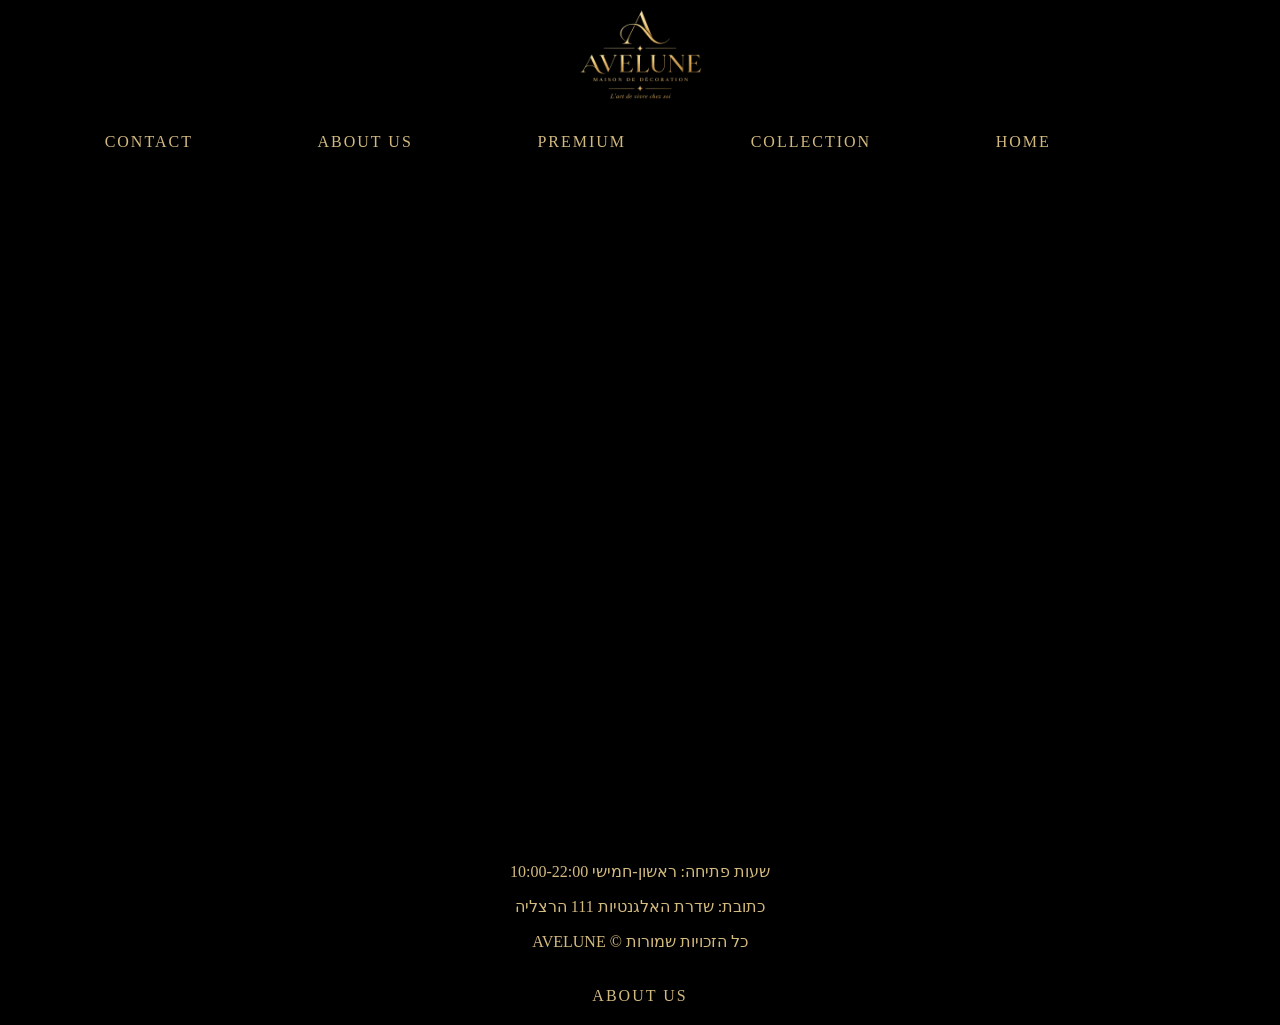
<file: index.html>
<!DOCTYPE html>
<html lang="he" dir="rtl">

<head>
    <meta charset="UTF-8">
    <meta name="viewport" content="width=device-width, initial-scale=1.0">
    <title>פרטים שעושים הבדל | AVELUNE</title>
    <link rel="icon" type="image/png" href="favicon.ico.png">
    <link rel="stylesheet" href="style.css">
    <link rel="stylesheet" href="css/home.css">
</head>

<body>
    <header>
        <a href="pages/home.html">
            <img src="image/logo.png" alt="לוגו" class="logo">
        </a>
        <nav>
            <a href="index.html"></a>
            <a href="pages/home.html">HOME</a>
            <a href="pages/collection.html">COLLECTION</a>
            <a href="pages/premium.html">PREMIUM</a>
            <a href="pages/aboutus.html">ABOUT US</a>
            <a href="pages/contact.html">CONTACT</a>
        </nav>
    </header>
    <main>
        <div class="pickcherhome">
            <img src="image/home-living.png" alt="סלון">
            <img src="image/kids-room.png" alt="חדר ילדים">
            <img src="image/bathroom.png" alt="אמבטיה">
        </div>
    </main>
    <footer>
        <p>שעות פתיחה: ראשון-חמישי 10:00-22:00</p>
        <p>כתובת: שדרת האלגנטיות 111 הרצליה</p>
        <p>כל הזכויות שמורות &copy; AVELUNE</p>
        <nav>
            <a href="pages/aboutus.html">ABOUT US</a>
        </nav>
    </footer>
</body>

</html>
</file>
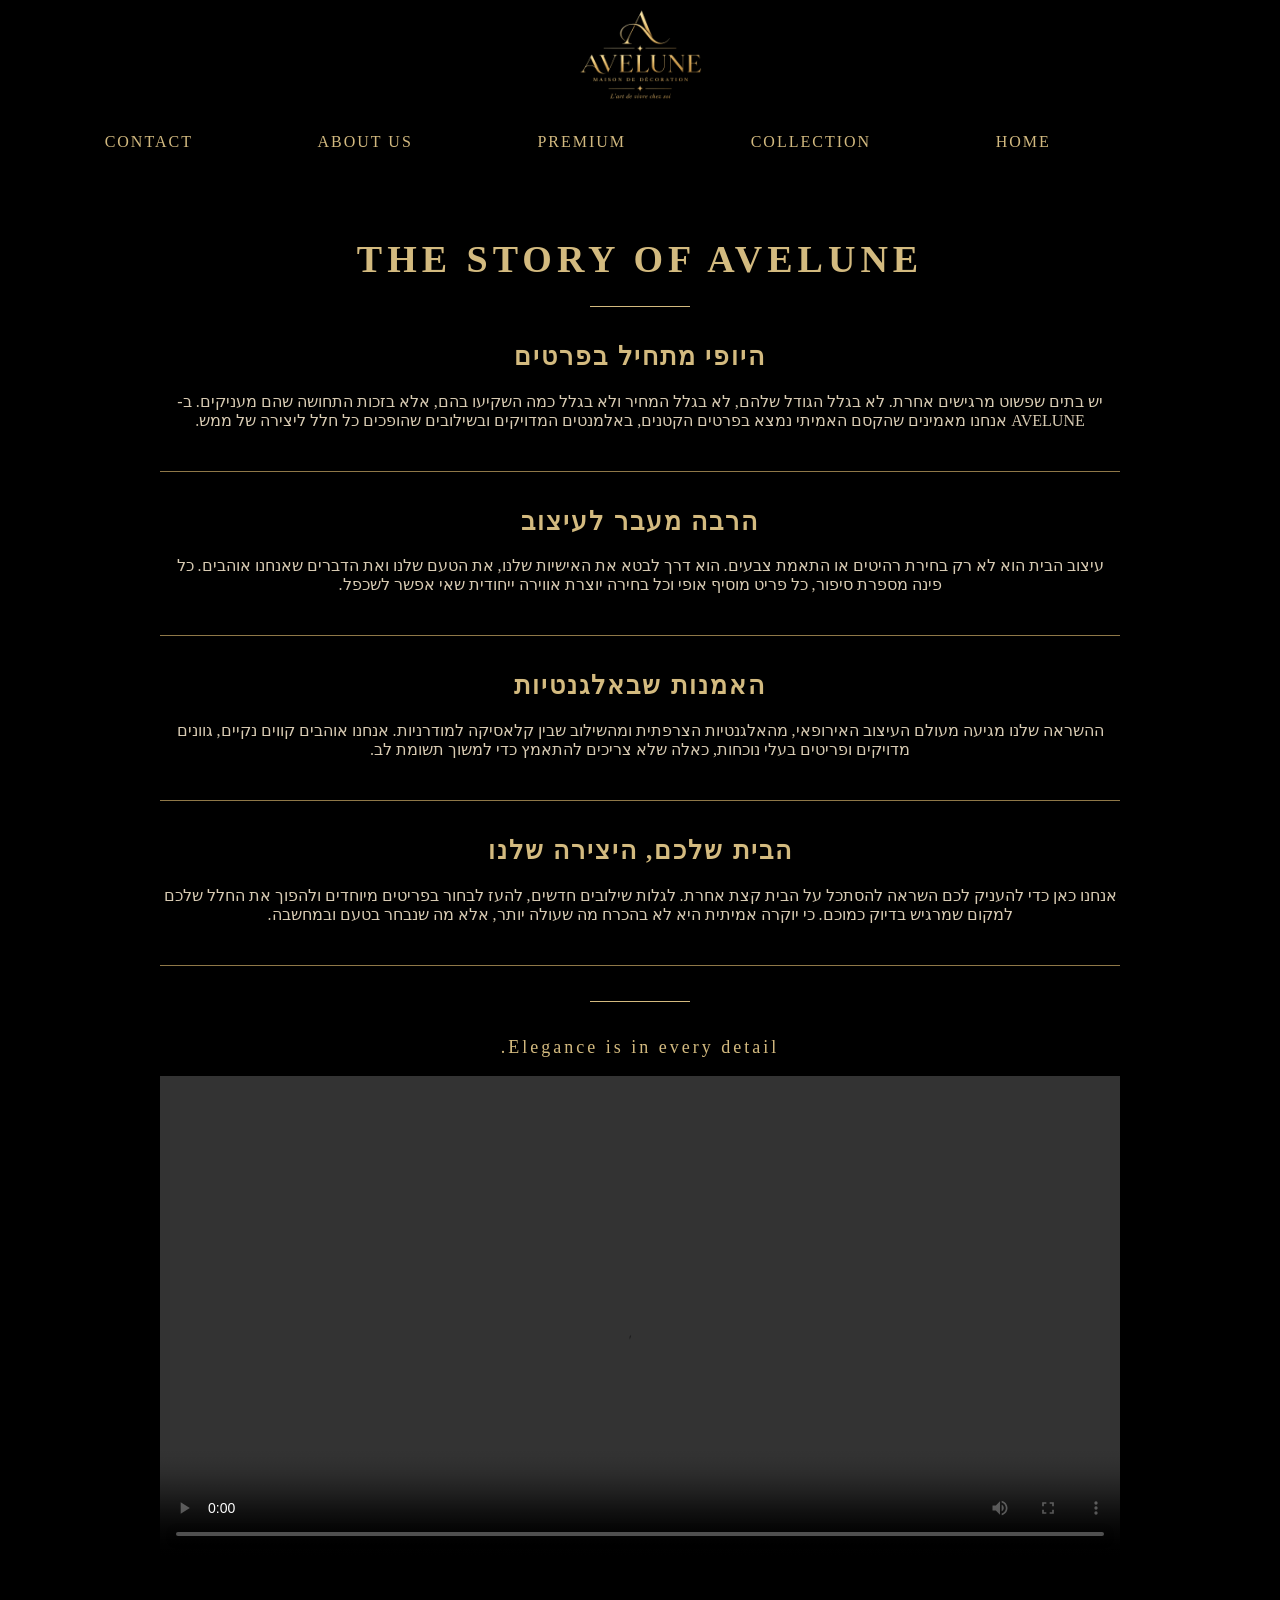
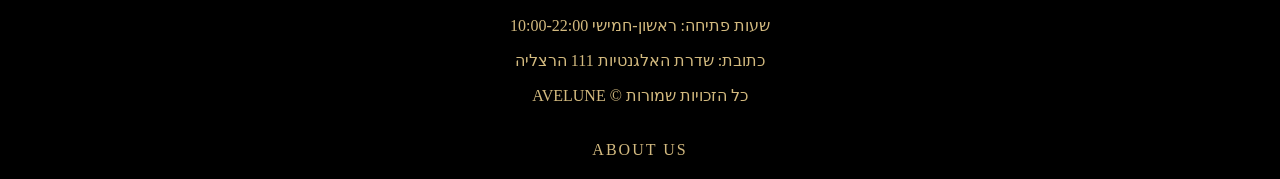
<file: pages/aboutus.html>
<!DOCTYPE html>
<html lang="he" dir="rtl">

<head>
    <meta charset="UTF-8">
    <meta name="viewport" content="width=device-width, initial-scale=1.0">
    <title>אודות | AVELUNE</title>
    <link rel="icon" type="image/png" href="../favicon.ico.png">
    <link rel="stylesheet" href="../style.css">
    <link rel="stylesheet" href="../css/aboutus.css">
</head>

<body>
    <header>
        <a href="home.html">
            <img src="../image/logo.png" alt="לוגו" class="logo">
        </a>
        <nav>
            <a href="../index.html"></a>
            <a href="home.html">HOME</a>
            <a href="collection.html">COLLECTION</a>
            <a href="premium.html">PREMIUM</a>
            <a href="aboutus.html">ABOUT US</a>
            <a href="contact.html">CONTACT</a>
        </nav>
    </header>

    <main class="about-main">

        <h1 class="about-title">THE STORY OF AVELUNE</h1>

        <div class="about-line"></div>

        <section class="about-section">
            <h2 class="p">היופי מתחיל בפרטים</h2>
            <p class="p-all">
                יש בתים שפשוט מרגישים אחרת. לא בגלל הגודל שלהם,
                לא בגלל המחיר ולא בגלל כמה השקיעו בהם, אלא בזכות
                התחושה שהם מעניקים. ב-AVELUNE אנחנו מאמינים
                שהקסם האמיתי נמצא בפרטים הקטנים, באלמנטים המדויקים
                ובשילובים שהופכים כל חלל ליצירה של ממש.
            </p>
        </section>

        <section class="about-section">
            <h2 class="p">הרבה מעבר לעיצוב</h2>
            <p class="p-all">
                עיצוב הבית הוא לא רק בחירת רהיטים או התאמת צבעים.
                הוא דרך לבטא את האישיות שלנו, את הטעם שלנו ואת
                הדברים שאנחנו אוהבים. כל פינה מספרת סיפור,
                כל פריט מוסיף אופי וכל בחירה יוצרת אווירה
                ייחודית שאי אפשר לשכפל.
            </p>
        </section>

        <section class="about-section">
            <h2 class="p">האמנות שבאלגנטיות</h2>
            <p class="p-all">
                ההשראה שלנו מגיעה מעולם העיצוב האירופאי,
                מהאלגנטיות הצרפתית ומהשילוב שבין קלאסיקה למודרניות.
                אנחנו אוהבים קווים נקיים, גוונים מדויקים ופריטים
                בעלי נוכחות, כאלה שלא צריכים להתאמץ כדי למשוך תשומת לב.
            </p>
        </section>

        <section class="about-section">
            <h2 class="p">הבית שלכם, היצירה שלנו</h2>
            <p class="p-all">
                אנחנו כאן כדי להעניק לכם השראה להסתכל על הבית
                קצת אחרת. לגלות שילובים חדשים, להעז לבחור בפריטים
                מיוחדים ולהפוך את החלל שלכם למקום שמרגיש בדיוק כמוכם.
                כי יוקרה אמיתית היא לא בהכרח מה שעולה יותר,
                אלא מה שנבחר בטעם ובמחשבה.
            </p>
        </section>

        <div class="about-line"></div>

        <p class="about-end">Elegance is in every detail.</p>

        <video controls width="100%">
            <source src="../assets/media/home-video.mp4.mp4" type="video/mp4">
        </video>
    </main>

    <footer>
        <p>שעות פתיחה: ראשון-חמישי 10:00-22:00</p>
        <p>כתובת: שדרת האלגנטיות 111 הרצליה</p>
        <p>כל הזכויות שמורות &copy; AVELUNE</p>
        <nav>
            <a href="aboutus.html">ABOUT US</a>
        </nav>
    </footer>
</body>

</html>
</file>
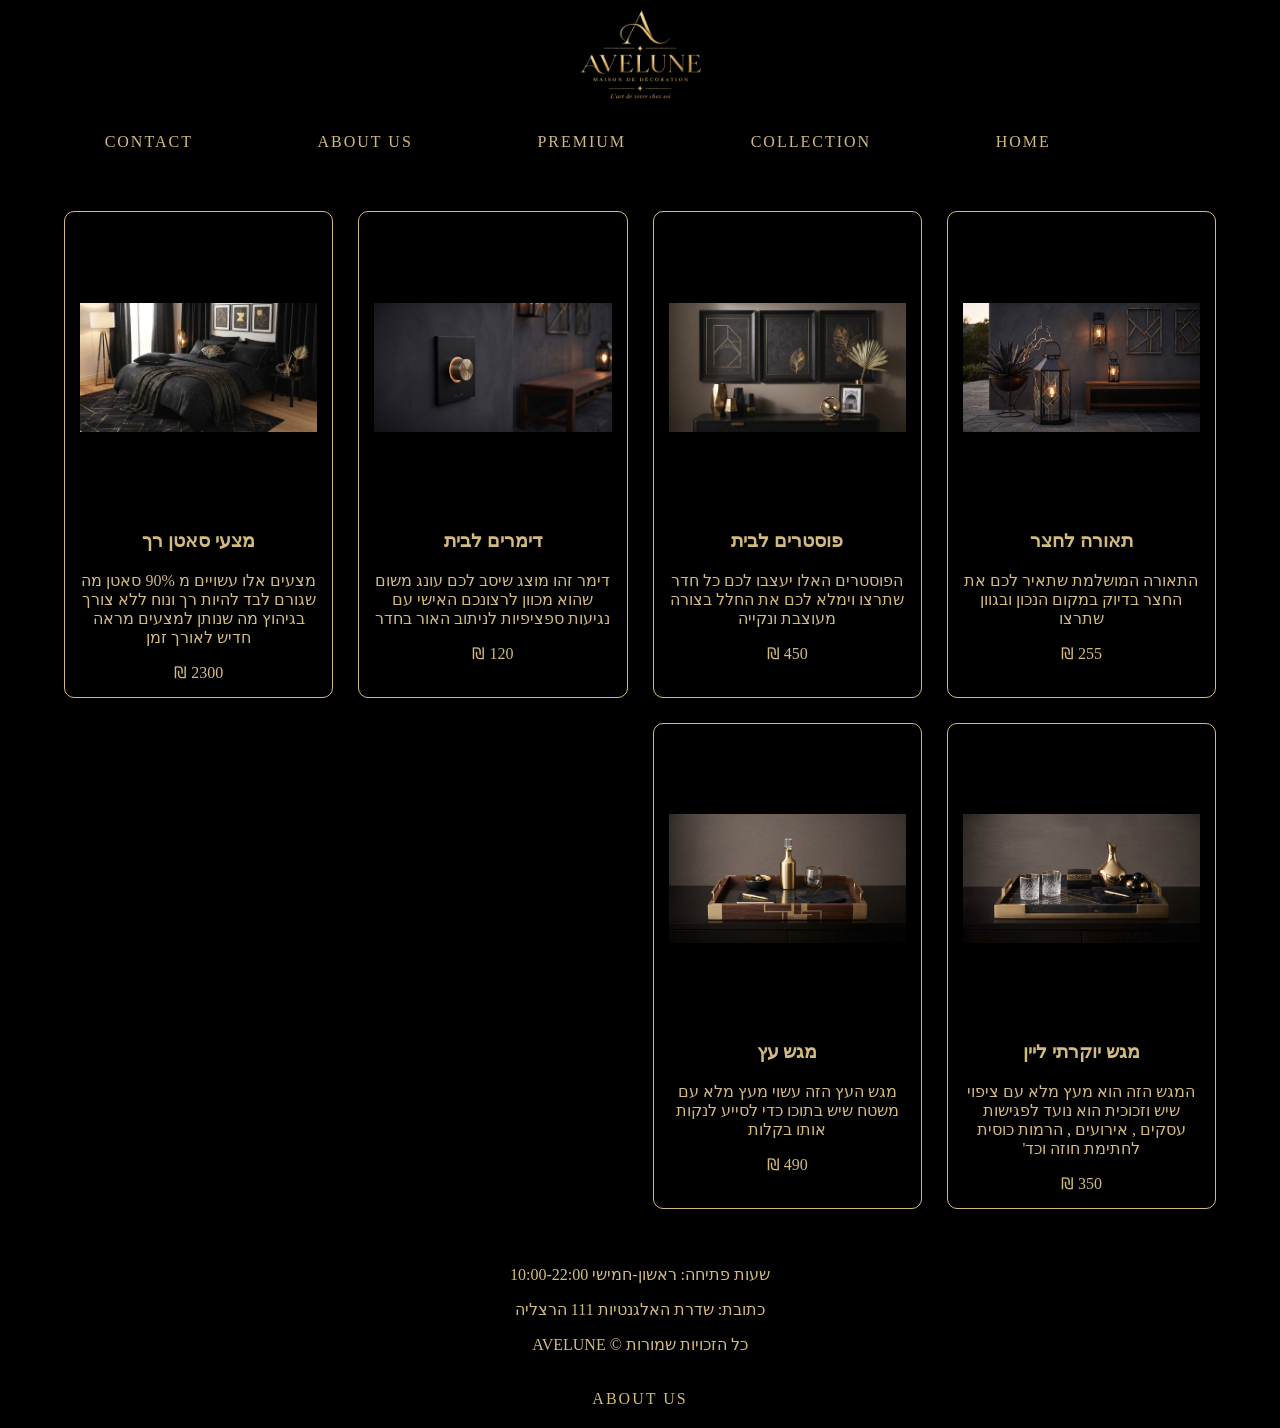
<file: pages/collection.html>
<!DOCTYPE html>
<html lang="he" dir="rtl">

<head>
    <meta charset="UTF-8">
    <meta name="viewport" content="width=device-width, initial-scale=1.0">
    <title>הקולקצייה שלנו | AVELUNE</title>
    <link rel="icon" type="image/png" href="../favicon.ico.png">
    <link rel="stylesheet" href="../style.css">
    <link rel="stylesheet" href="../css/collectionPremium.css">
</head>

<body>
    <header>
        <a href="home.html">
            <img src="../image/logo.png" alt="לוגו" class="logo">
        </a>
        <nav>
            <a href="../index.html"></a>
            <a href="home.html">HOME</a>
            <a href="collection.html">COLLECTION</a>
            <a href="premium.html">PREMIUM</a>
            <a href="aboutus.html">ABOUT US</a>
            <a href="contact.html">CONTACT</a>
        </nav>
    </header>
    <main>
        <div class="img">

            <div class="cards">
                <div class="cardImg">
                    <img src="../image/garden-lighting.jpeg" alt="תאורת חצר">
                </div>
                <div class="words">
                    <h3>תאורה לחצר</h3>
                    <p>התאורה המושלמת שתאיר לכם את החצר בדיוק במקום הנכון ובגוון שתרצו</p>
                    <div class="price">255 ₪</div>
                </div>
            </div>

            <div class="cards">
                <div class="cardImg">
                    <img src="../image/poster.webp" alt="פוסטר">
                </div>
                <div class="words">
                    <h3>פוסטרים לבית</h3>
                    <p>הפוסטרים האלו יעצבו לכם כל חדר שתרצו וימלא לכם את החלל בצורה מעוצבת ונקייה</p>
                    <div class="price">450 ₪</div>
                </div>
            </div>

            <div class="cards">
                <div class="cardImg">
                    <img src="../image/dimmers.jpeg" alt="דימרים">
                </div>
                <div class="words">
                    <h3>דימרים לבית</h3>
                    <p>דימר זהו מוצג שיסב לכם עונג משום שהוא מכוון לרצונכם האישי עם נגיעות ספציפיות לניתוב האור בחדר</p>
                    <div class="price">120 ₪</div>
                </div>
            </div>

            <div class="cards">
                <div class="cardImg">
                    <img src="../image/bedding.webp" alt="מצעים">
                </div>
                <div class="words">
                    <h3>מצעי סאטן רך</h3>
                    <p>מצעים אלו עשויים מ 90% סאטן מה שגורם לבד להיות רך ונוח ללא צורך בגיהוץ מה שנותן למצעים מראה חדיש לאורך זמן</p>
                    <div class="price">2300 ₪</div>
                </div>
            </div>

            <div class="cards">
                <div class="cardImg">
                    <img src="../image/gold-tray.jpeg" alt="מגש ייצוגי">
                </div>
                <div class="words">
                    <h3>מגש יוקרתי ליין</h3>
                    <p>המגש הזה הוא מעץ מלא עם ציפוי שיש וזכוכית הוא נועד לפגישות עסקים , אירועים , הרמות כוסית לחתימת חוזה וכד'</p>
                    <div class="price">350 ₪</div>
                </div>
            </div>

            <div class="cards">
                <div class="cardImg">
                    <img src="../image/wine-tray.jpeg" alt="מגש יין">
                </div>
                <div class="words">
                    <h3>מגש עץ</h3>
                    <p>מגש העץ הזה עשוי מעץ מלא עם משטח שיש בתוכו כדי לסייע לנקות אותו בקלות</p>
                    <div class="price">490 ₪</div>
                </div>
            </div>

        </div>
    </main>
    <footer>
        <p>שעות פתיחה: ראשון-חמישי 10:00-22:00</p>
        <p>כתובת: שדרת האלגנטיות 111 הרצליה</p>
        <p>כל הזכויות שמורות &copy; AVELUNE</p>
        <nav>
            <a href="aboutus.html">ABOUT US</a>
        </nav>
    </footer>
</body>

</html>
</file>
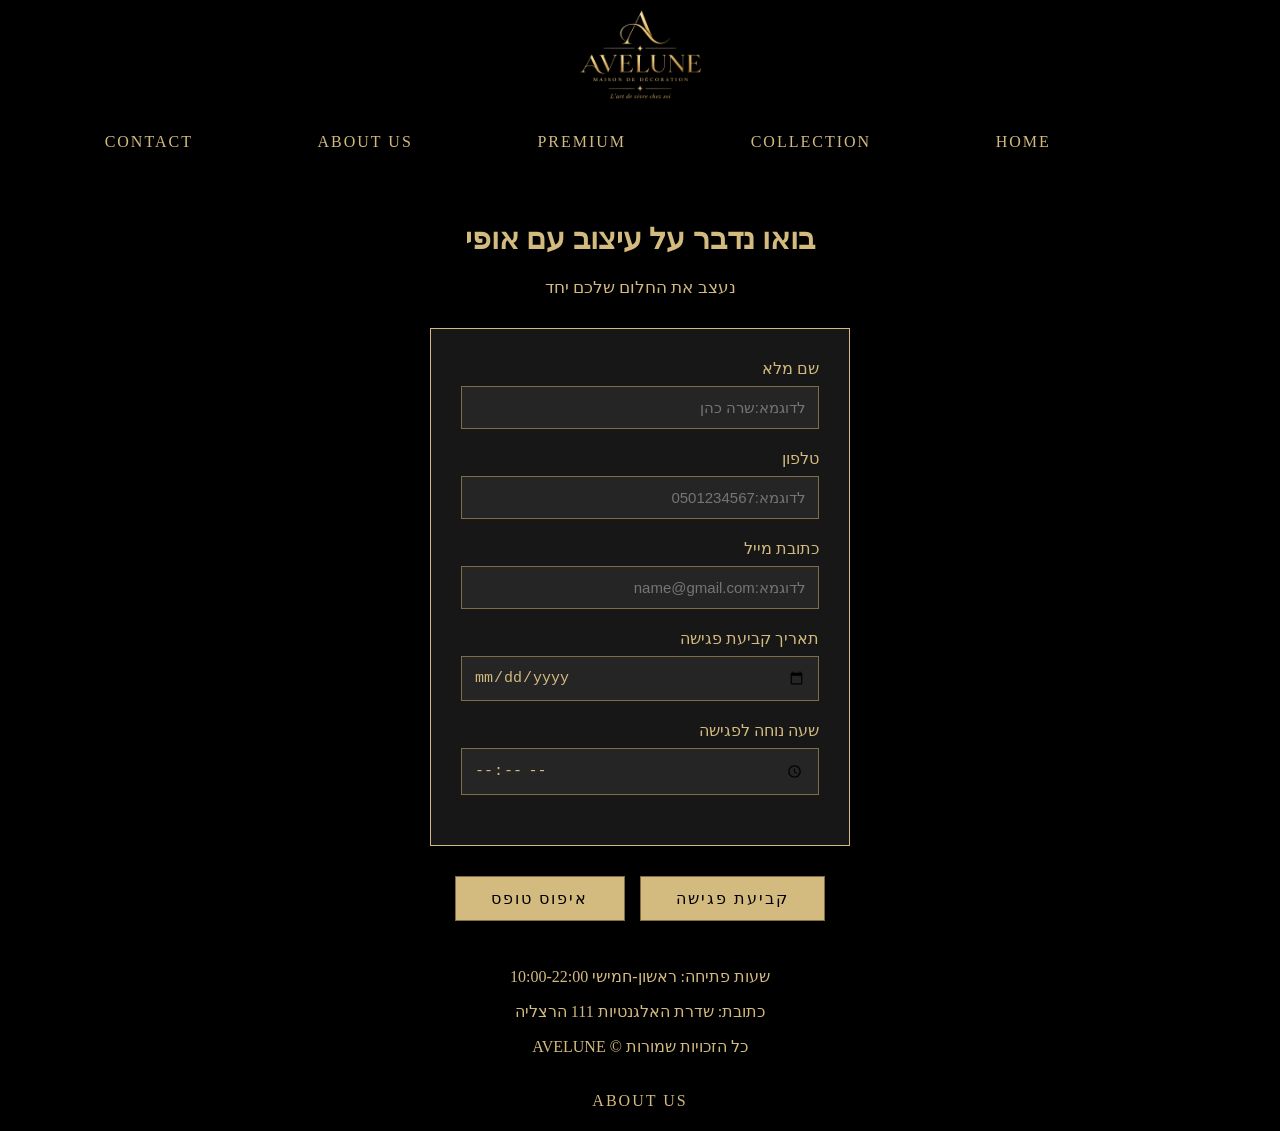
<file: pages/contact.html>
<!DOCTYPE html>
<html lang="he" dir="rtl">

<head>
    <meta charset="UTF-8">
    <meta name="viewport" content="width=device-width, initial-scale=1.0">
    <title>יצירת קשר | AVELUNE</title>
    <link rel="icon" type="image/png" href="../favicon.ico.png">
    <link rel="stylesheet" href="../style.css">
    <link rel="stylesheet" href="../css/contact.css">
</head>

<body>
    <header>
        <a href="home.html">
            <img src="../image/logo.png" alt="לוגו" class="logo">
        </a>
        <nav>
            <a href="../index.html"></a>
            <a href="home.html">HOME</a>
            <a href="collection.html">COLLECTION</a>
            <a href="premium.html">PREMIUM</a>
            <a href="aboutus.html">ABOUT US</a>
            <a href="contact.html">CONTACT</a>
        </nav>
    </header>

    <main class="contact-main">
        <h1>בואו נדבר על עיצוב עם אופי</h1>
        <p>נעצב את החלום שלכם יחד</p>
        <form action="success.html" method="get">
            <div class="contact-fields">
                <div class="field">
                    <label for="full-name">שם מלא</label>
                    <input type="text" id="full-name" name="fullname" placeholder="לדוגמא:שרה כהן" required>
                </div>

                <div class="field">
                    <label for="phone">טלפון</label>
                    <input type="tel" id="phone" name="phone" placeholder="לדוגמא:0501234567"
                        pattern="0[2-9]\d{7}|05\d{8}" title="נא להזין מספר טלפון ישראלי תקין, למשל: 0501234567"
                        required>
                </div>

                <div class="field">
                    <label for="email">כתובת מייל</label>
                    <input type="email" id="email" name="email" placeholder="לדוגמא:name@gmail.com" required>
                </div>

                <div class="field">
                    <label for="meeting-date">תאריך קביעת פגישה</label>
                    <input type="date" id="meeting-date" name="date" required>
                </div>

                <div class="field">
                    <label for="meeting-time">שעה נוחה לפגישה</label>
                    <input type="time" id="meeting-time" name="time" required>
                </div>
            </div>
            <div class="form-buttons">
                <button type="submit">קביעת פגישה</button>
                <button type="reset">איפוס טופס</button>
            </div>
        </form>
    </main>

    <footer>
        <p>שעות פתיחה: ראשון-חמישי 10:00-22:00</p>
        <p>כתובת: שדרת האלגנטיות 111 הרצליה</p>
        <p>כל הזכויות שמורות &copy; AVELUNE</p>
        <nav>
            <a href="aboutus.html">ABOUT US</a>
        </nav>
    </footer>
</body>

</html>
</file>
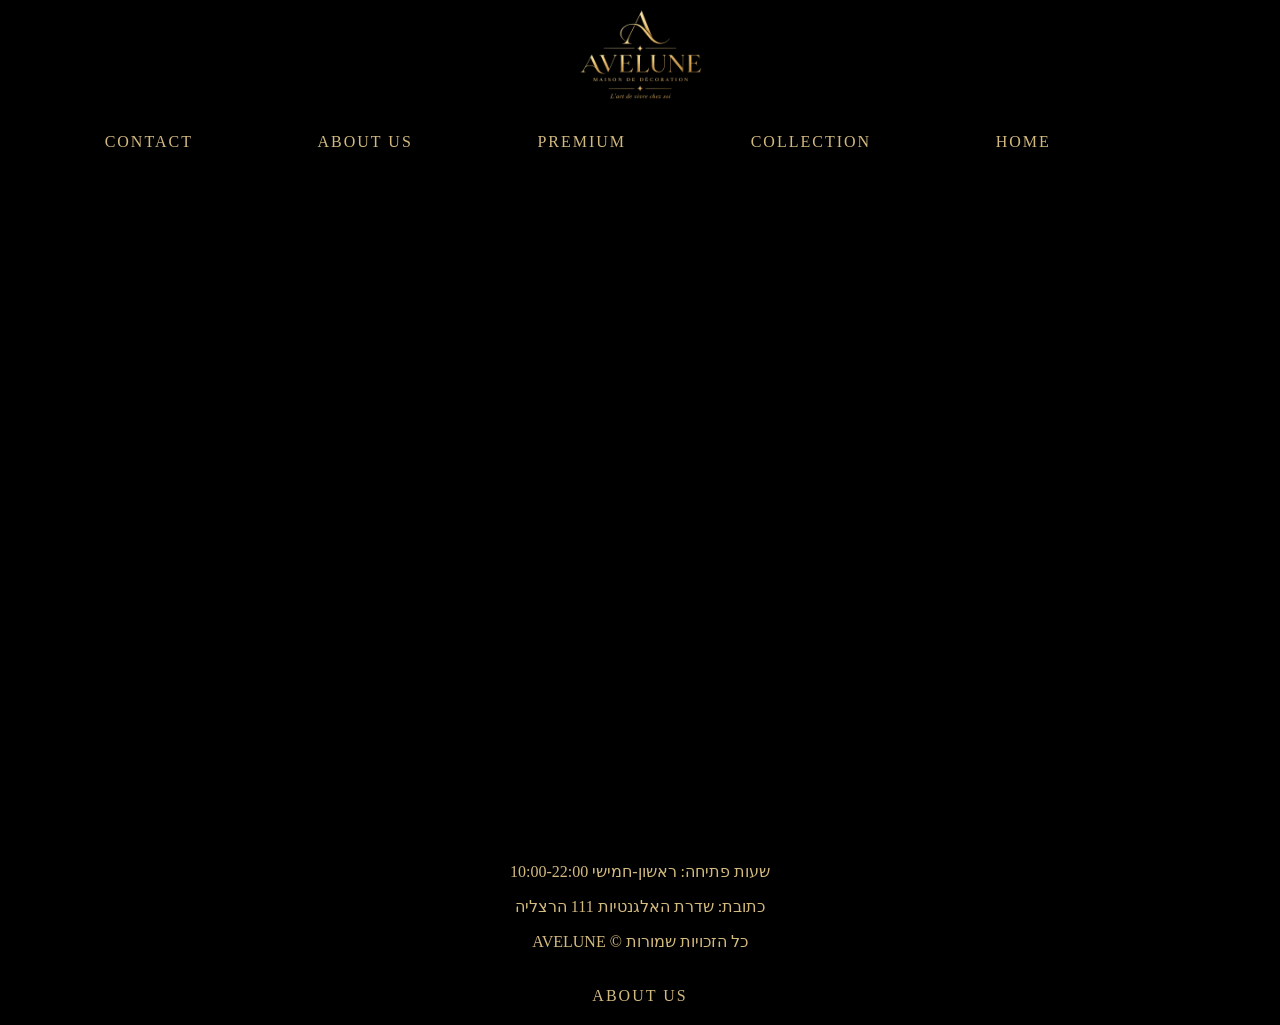
<file: pages/home.html>
<!DOCTYPE html>
<html lang="he" dir="rtl">

<head>
    <meta charset="UTF-8">
    <meta name="viewport" content="width=device-width, initial-scale=1.0">
    <title>דף הבית | AVELUNE</title>
    <link rel="icon" type="image/png" href="../favicon.ico.png">
    <link rel="stylesheet" href="../style.css">
    <link rel="stylesheet" href="../css/home.css">
</head>

<body>
    <header>
        <a href="home.html">
            <img src="../image/logo.png" alt="לוגו" class="logo">
        </a>
        <nav>
            <a href="../index.html"></a>
            <a href="home.html">HOME</a>
            <a href="collection.html">COLLECTION</a>
            <a href="premium.html">PREMIUM</a>
            <a href="aboutus.html">ABOUT US</a>
            <a href="contact.html">CONTACT</a>
        </nav>
    </header>
    <main>
        <div class="pickcherhome">
            <img src="../image/home-living.png" alt="סלון">
            <img src="../image/kids-room.png" alt="חדר ילדים">
            <img src="../image/bathroom.png" alt="אמבטיה">
        </div>
    </main>
    <footer>
        <p>שעות פתיחה: ראשון-חמישי 10:00-22:00</p>
        <p>כתובת: שדרת האלגנטיות 111 הרצליה</p>
        <p>כל הזכויות שמורות &copy; AVELUNE</p>
        <nav>
            <a href="aboutus.html">ABOUT US</a>
        </nav>
    </footer>
</body>

</html>
</file>
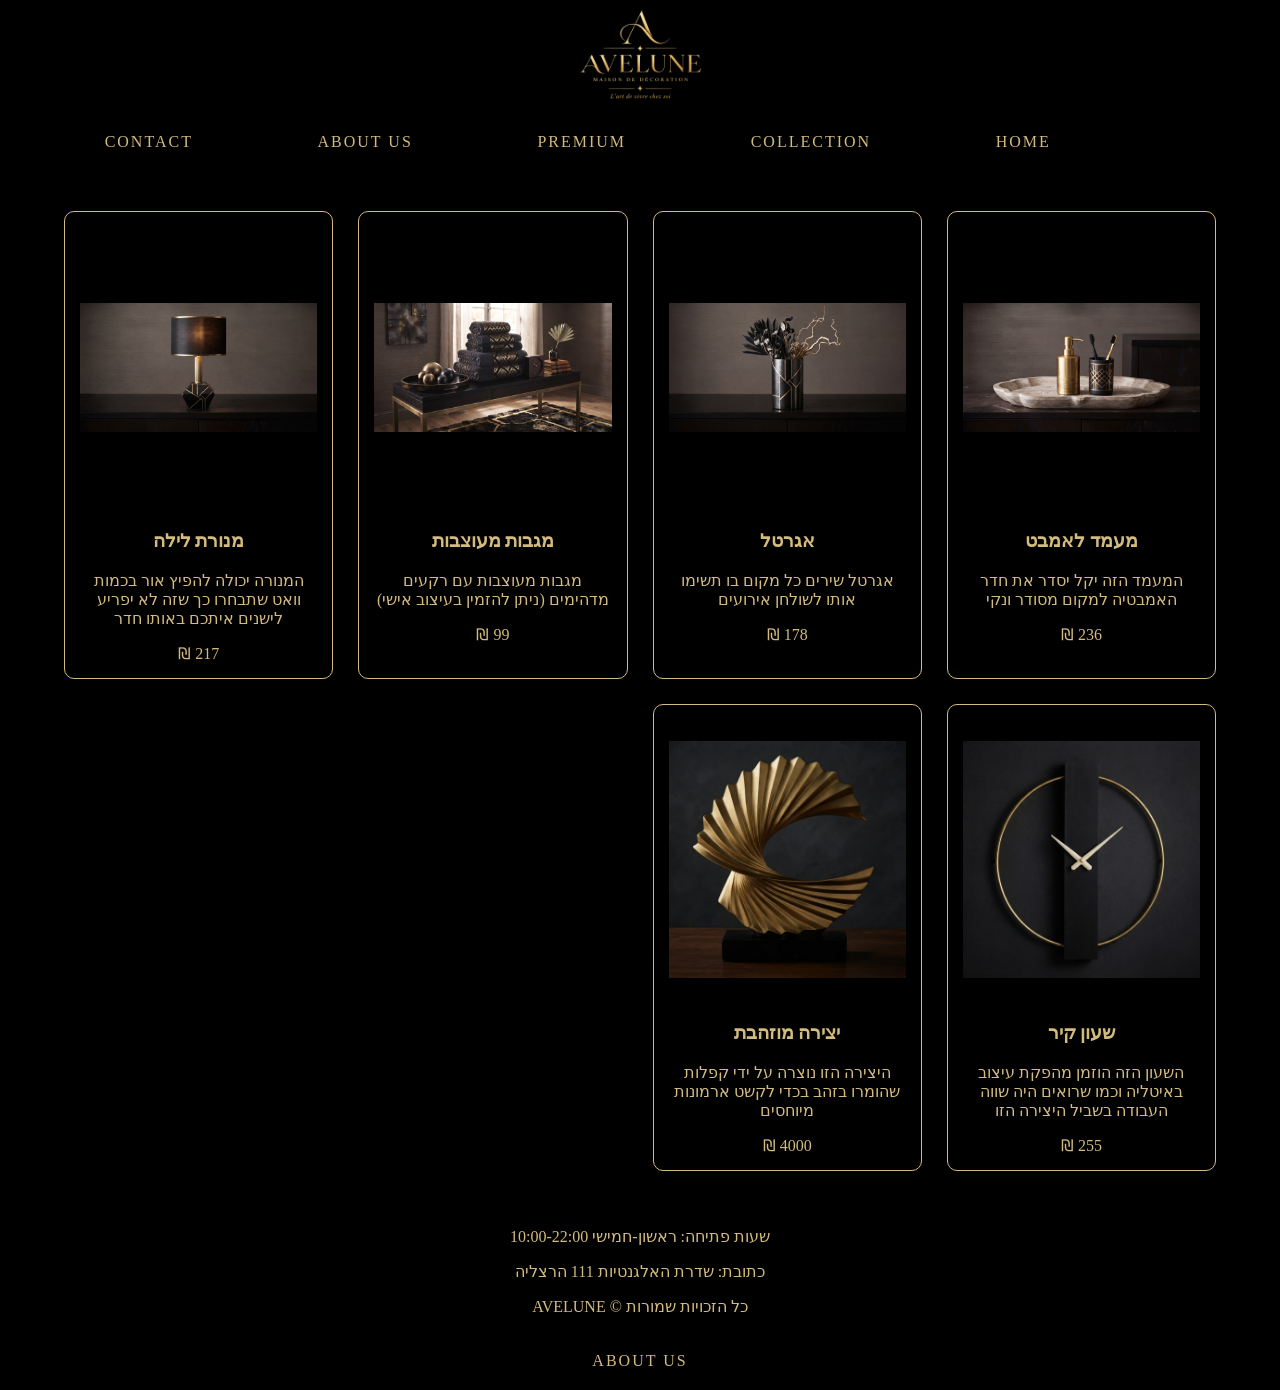
<file: pages/premium.html>
<!DOCTYPE html>
<html lang="he" dir="rtl">

<head>
    <meta charset="UTF-8">
    <meta name="viewport" content="width=device-width, initial-scale=1.0">
    <title>מוצרי פרימיום | AVELUNE</title>
    <link rel="icon" type="image/png" href="../favicon.ico.png">
    <link rel="stylesheet" href="../style.css">
    <link rel="stylesheet" href="../css/collectionPremium.css">
</head>

<body>
    <header>
        <a href="home.html">
            <img src="../image/logo.png" alt="לוגו" class="logo">
        </a>
        <nav>
            <a href="../index.html"></a>
            <a href="home.html">HOME</a>
            <a href="collection.html">COLLECTION</a>
            <a href="premium.html">PREMIUM</a>
            <a href="aboutus.html">ABOUT US</a>
            <a href="contact.html">CONTACT</a>
        </nav>
    </header>
    <main>
        <div class="img">

            <div class="cards">
                <div class="cardImg">
                    <img src="../image/bath-stand.jpeg" alt="מעמד לאמבט">
                </div>
                <div class="words">
                    <h3>מעמד לאמבט</h3>
                    <p>המעמד הזה יקל יסדר את חדר האמבטיה למקום מסודר ונקי</p>
                    <div class="price">236 ₪</div>
                </div>
            </div>

            <div class="cards">
                <div class="cardImg">
                    <img src="../image/vase.jpeg" alt="אגרטל">
                </div>
                <div class="words">
                    <h3>אגרטל</h3>
                    <p>אגרטל שירים כל מקום בו תשימו אותו לשולחן אירועים</p>
                    <div class="price">178 ₪</div>
                </div>
            </div>

            <div class="cards">
                <div class="cardImg">
                    <img src="../image/towels.jpeg" alt="מגבות מעוצבות">
                </div>
                <div class="words">
                    <h3>מגבות מעוצבות</h3>
                    <p>מגבות מעוצבות עם רקעים מדהימים (ניתן להזמין בעיצוב אישי)</p>
                    <div class="price">99 ₪</div>
                </div>
            </div>

            <div class="cards">
                <div class="cardImg">
                    <img src="../image/night-lamp.jpeg" alt="מנורת לילה">
                </div>
                <div class="words">
                    <h3>מנורת לילה</h3>
                    <p>המנורה יכולה להפיץ אור בכמות וואט שתבחרו כך שזה לא יפריע לישנים איתכם באותו חדר</p>
                    <div class="price">217 ₪</div>
                </div>
            </div>

            <div class="cards">
                <div class="cardImg">
                    <img src="../image/wall-clock.webp" alt="שעון">
                </div>
                <div class="words">
                    <h3>שעון קיר</h3>
                    <p>השעון הזה הוזמן מהפקת עיצוב באיטליה וכמו שרואים היה שווה העבודה בשביל היצירה הזו</p>
                    <div class="price">255 ₪</div>
                </div>
            </div>

            <div class="cards">
                <div class="cardImg">
                    <img src="../image/gold-sculpture.webp" alt="פסל">
                </div>
                <div class="words">
                    <h3>יצירה מוזהבת</h3>
                    <p>היצירה הזו נוצרה על ידי קפלות שהומרו בזהב בכדי לקשט ארמונות מיוחסים</p>
                    <div class="price">4000 ₪</div>
                </div>
            </div>

        </div>
    </main>
    <footer>
        <p>שעות פתיחה: ראשון-חמישי 10:00-22:00</p>
        <p>כתובת: שדרת האלגנטיות 111 הרצליה</p>
        <p>כל הזכויות שמורות &copy; AVELUNE</p>
        <nav>
            <a href="aboutus.html">ABOUT US</a>
        </nav>
    </footer>
</body>

</html>
</file>
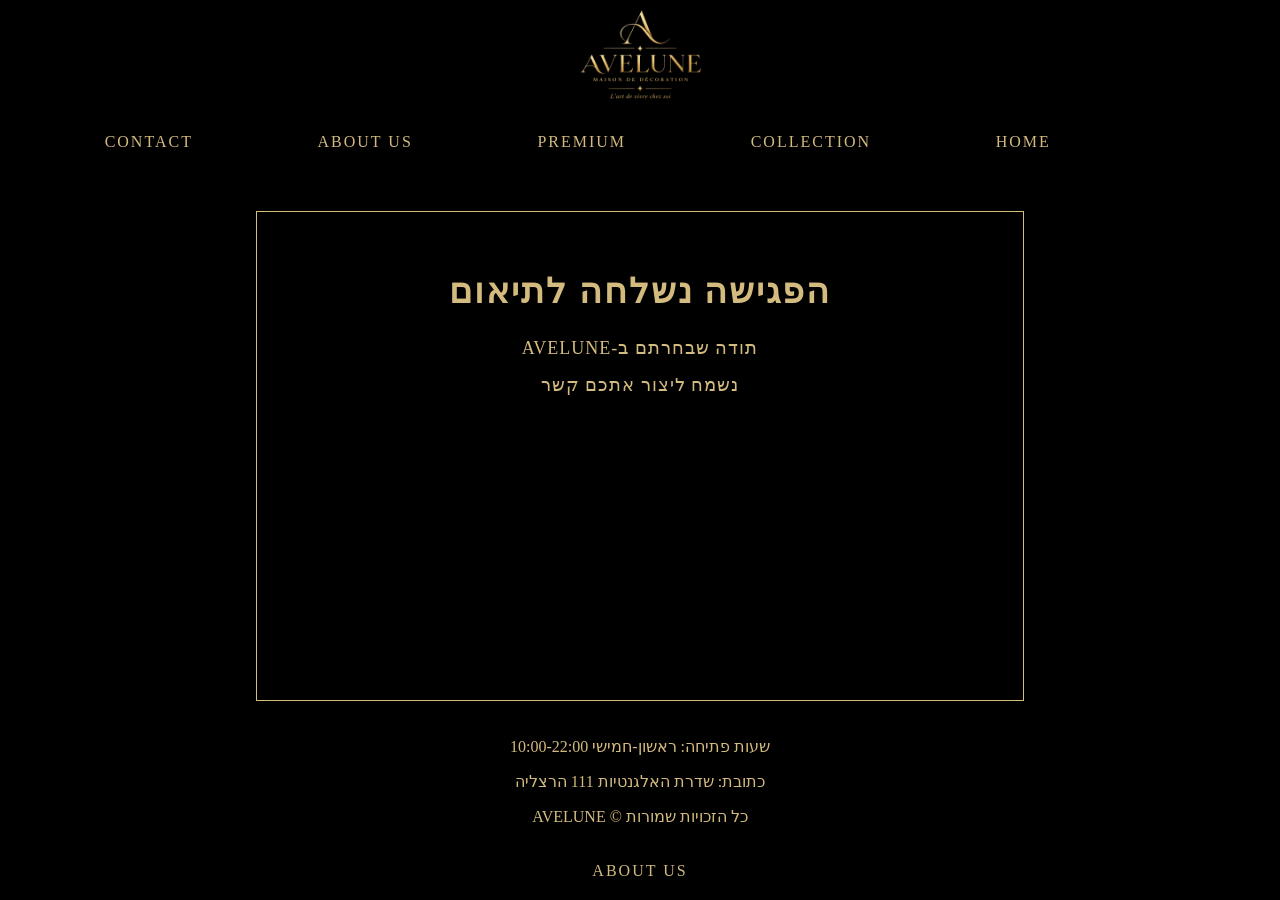
<file: pages/success.html>
<!DOCTYPE html>
<html lang="he" dir="rtl">

<head>
    <meta charset="UTF-8">
    <meta name="viewport" content="width=device-width, initial-scale=1.0">
    <title>ההזמנה התקבלה בהצלחה | AVELUNE</title>
    <link rel="icon" type="image/png" href="../favicon.ico.png">
    <link rel="stylesheet" href="../style.css">
    <link rel="stylesheet" href="../css/success.css">
</head>

<body>
    <header>
        <a href="home.html">
            <img src="../image/logo.png" alt="לוגו" class="logo">
        </a>
        <nav>
            <a href="../index.html"></a>
            <a href="home.html">HOME</a>
            <a href="collection.html">COLLECTION</a>
            <a href="premium.html">PREMIUM</a>
            <a href="aboutus.html">ABOUT US</a>
            <a href="contact.html">CONTACT</a>
        </nav>
    </header>

    <main class="success">
        <h1>הפגישה נשלחה לתיאום</h1>
        <p>תודה שבחרתם ב-AVELUNE</p>
        <p>נשמח ליצור אתכם קשר</p>
    </main>

    <footer>
        <p>שעות פתיחה: ראשון-חמישי 10:00-22:00</p>
        <p>כתובת: שדרת האלגנטיות 111 הרצליה</p>
        <p>כל הזכויות שמורות &copy; AVELUNE</p>
        <nav>
            <a href="aboutus.html">ABOUT US</a>
        </nav>
    </footer>
</body>

</html>
</file>
<file: style.css>
body {
    background-color: #000000;
    color: #d3ba7f;
    min-height: 100vh;
    display: flex;
    flex-direction: column;
    margin: 0;
}




header {
    background-color: #000000;
    position: sticky;
    top: 0;
    z-index: 999;
}



.logo {
    display: block;
    width: 150px;
    height: auto;
    margin: 0 auto;
}


nav {
    display: flex;
    justify-content: space-evenly;
    align-items: center;
    width: 100%;
    padding: 0;
}



nav a {
    text-decoration: none;
    color: #d3ba7ffe;
    font-size: 14px;
    letter-spacing: 2px;
    padding: 20px;
}

footer {
    margin-top: auto;
    text-align: center;
    width: 100%;
}






/* התאמה למחשב - 501px עד 1000px */

@media screen and (min-width: 501px) and (max-width: 1000px) {
    .logo {
        width: 130px;
    }

    nav a {
        font-size: 12px;
        padding: 12px 5px;
        letter-spacing: 1px;
    }
        .pickcherhome {
        height: 65vh;
    }

    .img {
        grid-template-columns: repeat(3, 1fr);
        width: 92%;
        gap: 18px;
    }

    .img img {
        height: 230px;
    }

    .contact-fields {
        max-width: 90%;
    }

    .about-main {
        width: 85%;
    }

    .about-title {
        font-size: 32px;
    }

    .success {
        width: 80%;
    }
}

/* התאמה לטלוויזיה - מעל 1000px */

@media screen and (min-width: 1001px) {
    .logo {
        width: 170px;
    }

    nav a {
        font-size: 16px;
    }
    
    .pickcherhome {
        height: 75vh;
    }

    .img {
        grid-template-columns: repeat(4, 1fr);
        width: 90%;
        gap: 25px;
    }

    .img img {
        height: 280px;
    }

    .about-main {
        width: 75%;
    }
}

/* התאמה לטלפון - עד 500px */

@media screen and (max-width: 500px) {
    .logo {
        width: 100px;
    }

    nav {
        display: flex;
        justify-content: space-evenly;
        align-items: center;
        width: 100%;
        flex-wrap: wrap;
        gap: 0;
    }

    nav a {
        font-size: 10px;
        padding: 5px 0;
        letter-spacing: 0;
        text-align: center;
    }
        .pickcherhome {
        height: 45vh;
    }

    .pickcherhome img {
        object-fit: contain;
    }

    .img {
        grid-template-columns: repeat(2, 1fr);
        gap: 10px;
        width: 95%;
    }

    .img img {
        height: 180px;
    }

    .contact-main {
        padding: 15px;
    }

    .contact-main h1 {
        font-size: 24px;
    }

    .contact-fields {
        width: 90%;
        padding: 20px;
    }

    .about-main {
        width: 90%;
    }

    .about-title {
        font-size: 25px;
        letter-spacing: 2px;
    }

    .about-section .p {
        font-size: 20px;
    }

    .about-end {
        font-size: 15px;
    }

    .success {
        width: 90%;
        padding: 20px;
    }

    .success h1 {
        font-size: 25px;
    }


    footer {
        font-size: 12px;
    }
}
</file>
<file: css/home.css>
/* עיצוב ייעודי לדף הבית */

.pickcherhome {
    position: relative;
    width: 100%;
    height: 75vh;
    overflow: hidden;
}

.pickcherhome img {
    position: absolute;
    width: 100%;
    height: 100%;
    object-fit: cover;
    opacity: 0;
    animation: changeImage 12s infinite;
}

.pickcherhome img:nth-child(1) {
    animation-delay: 1s;
}

.pickcherhome img:nth-child(2) {
    animation-delay: 4s;
}

.pickcherhome img:nth-child(3) {
    animation-delay: 8s;
}

@keyframes changeImage {
    0% {
        opacity: 0;
        filter: blur(20px);
        transform: scale(1.05);
    }

    16% {
        opacity: 1;
        filter: blur(0);
    }

    33.33% {
        opacity: 1;
        filter: blur(0);
    }

    49.33% {
        opacity: 0;
        filter: blur(20px);
        transform: scale(1.05);
    }

    100% {
        opacity: 0;
        filter: blur(20px);
    }
}
</file>
<file: css/aboutus.css>
/* עיצוב דף אודות (aboutus.html) */

.about-main {
    text-align: center;
    width: 75%;
    margin: 40px auto;
}

.about-title {
    color: #d3ba7f;
    font-size: 38px;
    letter-spacing: 5px;
    margin-bottom: 25px;
}

.about-line {
    width: 100px;
    height: 1px;
    background-color: #d3ba7f;
    margin: 25px auto;
}

.about-section {
    margin: 35px 0;
    padding-bottom: 25px;
    border-bottom: 1px solid #8f7848;
}

.about-section .p {
    color: #d3ba7f;
    font-size: 25px;
    letter-spacing: 2px;
    transition: 0.4s;
}

.about-section .p:hover {
    color: #fff0bd;
    text-shadow: 0 0 12px #d3ba7f;
    transform: scale(1.05);
    cursor: default;
}

.about-section .p-all {
    color: #D8CBB3;
}

.about-end {
    color: #d3ba7f;
    font-size: 18px;
    letter-spacing: 3px;
    margin-top: 35px;
}
</file>
<file: css/collectionPremium.css>
/* עיצוב דפי מוצרים (Collection & Premium) */

.img {
    display: grid;
    grid-template-columns: repeat(4, 1fr);
    gap: 25px;
    width: 90%;
    margin: 40px auto;
}

.cards {
    border: 1px solid #d3ba7f;
    border-radius: 10px;
    box-sizing: border-box;
    box-shadow: 0 2px 5px rgba(0, 0, 0, 0.1);
    text-align: center;
    padding: 15px;
}

.img img {
    width: 100%;
    height: 280px;
    object-fit: contain;
    background-color: #000000;
    border-radius: 5px;
    transition: transform 0.4s ease;
}

.img img:hover {
    transform: scale(1.04);
}
</file>
<file: css/contact.css>
/* עיצוב דף יצירת קשר (contact.html) */

.contact-main {
    text-align: center;
    padding: 30px;
}

.contact-main h1 {
    color: #d3ba7f;
    font-size: 30px;
}

.contact-main p {
    color: #d3ba7f;
    font-size: 17px;
}

.contact-fields {
    width: 420px;
    max-width: 100%;
    box-sizing: border-box;
    margin: 30px auto;
    padding: 30px;
    background-color: #171717;
    border: 1px solid #d3ba7f;
}

.field {
    text-align: right;
    margin-bottom: 20px;
}

.field label {
    display: block;
    color: #d3ba7f;
    margin-bottom: 8px;
}

.field input {
    display: block;
    width: 100%;
    padding: 12px;
    box-sizing: border-box;
    background-color: #252525;
    border: 1px solid #806d45;
    color: #d3ba7f;
    font-size: 15px;
    transition: border-color 0.3s, box-shadow 0.3s;
}

.field input:focus {
    outline: none;
    border-color: #fff0bd;
    box-shadow: 0 0 8px rgba(211, 186, 127, 0.4);
}

.field input[type="tel"] {
    direction: ltr;
    text-align: right;
}

.form-buttons {
    display: flex;
    justify-content: center;
    gap: 15px;
}

.contact-main button[type="submit"]:hover {
    background-color:#171717;
    color: #d3ba7f;
}

.contact-main button[type="reset"]:hover {
  background-color: #171717; 
  color: #d3ba7f;
    
}
.contact-main button[type="reset"] {
    background-color: #d3ba7f;
    color: black;
    border: 1px solid #806d45;
    padding: 12px 35px;
    font-size: 16px;
    letter-spacing: 2px;
    cursor: pointer;
    transition: 0.4s;
}

.contact-main button[type="submit"] {
    background-color: #d3ba7f;
    color: black;
    border: 1px solid #806d45;
    padding: 12px 35px;
    font-size: 16px;
    letter-spacing: 2px;
    cursor: pointer;
    transition: 0.4s;
}
</file>
<file: css/success.css>
/* עיצוב דף אישור שליחה (success.html) */

.success {
    border: 1px solid #d3ba7f;
    width: 60%;
    margin: 40px auto 20px;
    padding: 35px;
    box-sizing: border-box;
    text-align: center;
    color: #d3ba7f;
    flex: 1;
}

.success h1 {
    font-size: 35px;
    letter-spacing: 2px;
    margin-bottom: 25px;
}

.success p {
    font-size: 18px;
    letter-spacing: 1px;
    margin: 15px;
}
</file>
